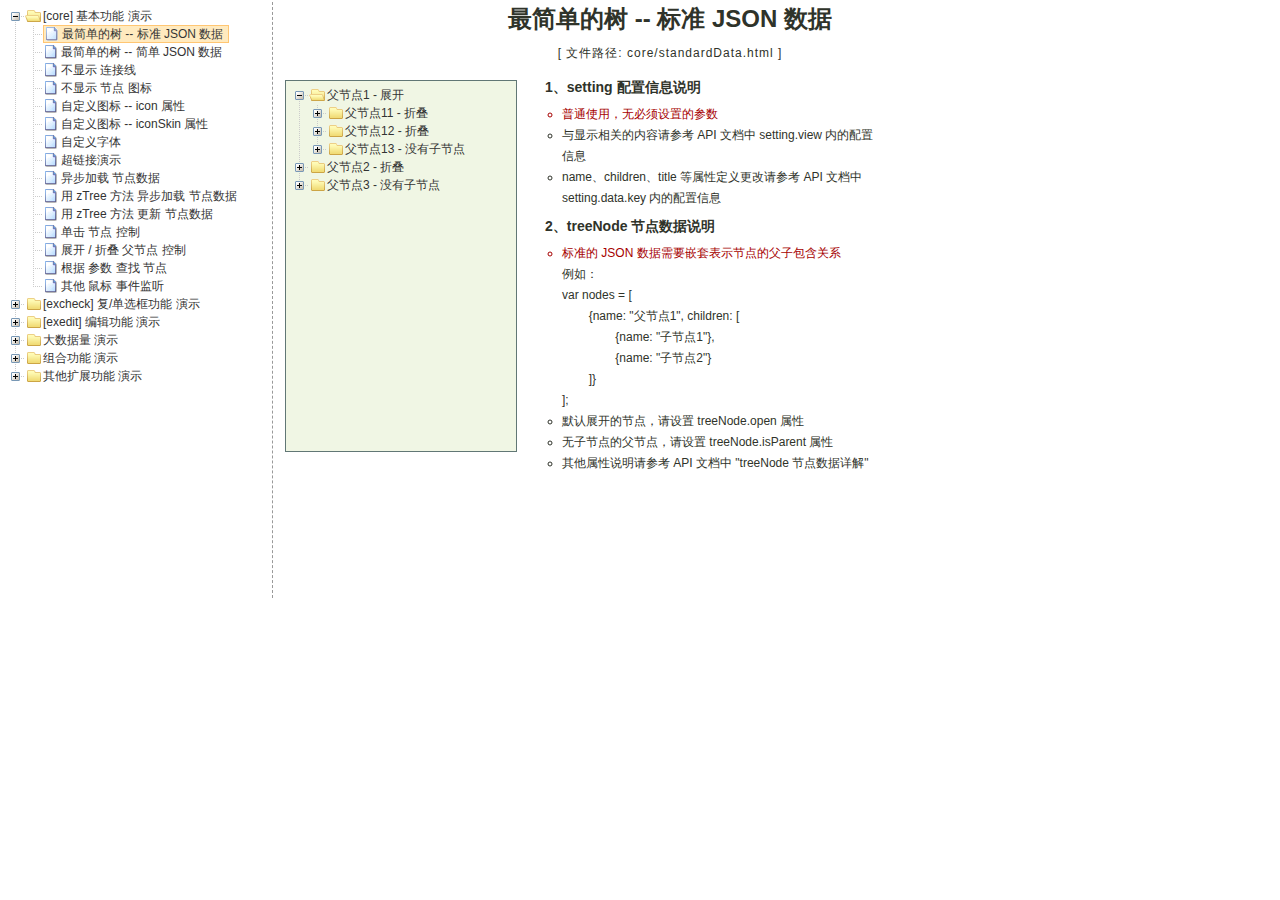
<file: src/main/resources/static/zTree_v3/demo/cn/index.html>
<!DOCTYPE HTML PUBLIC "-//W3C//DTD HTML 4.01//EN" "http://www.w3.org/TR/html4/strict.dtd">
<HTML>
<HEAD>
  <TITLE> ZTREE DEMO </TITLE>
  <meta http-equiv="content-type" content="text/html; charset=UTF-8">
  <link rel="stylesheet" href="../../css/zTreeStyle/zTreeStyle.css" type="text/css">
  <style>
    body {
      background-color: white;
      margin: 0;
      padding: 0;
      text-align: center;
    }

    div, p, table, th, td {
      list-style: none;
      margin: 0;
      padding: 0;
      color: #333;
      font-size: 12px;
      font-family: dotum, Verdana, Arial, Helvetica, AppleGothic, sans-serif;
    }

    #testIframe {
      margin-left: 10px;
    }
  </style>
  <script type="text/javascript" src="../../js/jquery-1.4.4.min.js"></script>
  <script type="text/javascript" src="../../js/jquery.ztree.core.js"></script>
  <SCRIPT type="text/javascript">
    <!--
    var zTree;
    var demoIframe;

    var setting = {
      view: {
        dblClickExpand: false,
        showLine: true,
        selectedMulti: false
      },
      data: {
        simpleData: {
          enable: true,
          idKey: "id",
          pIdKey: "pId",
          rootPId: ""
        }
      },
      callback: {
        beforeClick: function (treeId, treeNode) {
          var zTree = $.fn.zTree.getZTreeObj("tree");
          if (treeNode.isParent) {
            zTree.expandNode(treeNode);
            return false;
          } else {
            demoIframe.attr("src", treeNode.file + ".html");
            return true;
          }
        }
      }
    };

    var zNodes = [
      {id: 1, pId: 0, name: "[core] 基本功能 演示", open: true},
      {id: 101, pId: 1, name: "最简单的树 --  标准 JSON 数据", file: "core/standardData"},
      {id: 102, pId: 1, name: "最简单的树 --  简单 JSON 数据", file: "core/simpleData"},
      {id: 103, pId: 1, name: "不显示 连接线", file: "core/noline"},
      {id: 104, pId: 1, name: "不显示 节点 图标", file: "core/noicon"},
      {id: 105, pId: 1, name: "自定义图标 --  icon 属性", file: "core/custom_icon"},
      {id: 106, pId: 1, name: "自定义图标 --  iconSkin 属性", file: "core/custom_iconSkin"},
      {id: 107, pId: 1, name: "自定义字体", file: "core/custom_font"},
      {id: 115, pId: 1, name: "超链接演示", file: "core/url"},
      {id: 108, pId: 1, name: "异步加载 节点数据", file: "core/async"},
      {id: 109, pId: 1, name: "用 zTree 方法 异步加载 节点数据", file: "core/async_fun"},
      {id: 110, pId: 1, name: "用 zTree 方法 更新 节点数据", file: "core/update_fun"},
      {id: 111, pId: 1, name: "单击 节点 控制", file: "core/click"},
      {id: 112, pId: 1, name: "展开 / 折叠 父节点 控制", file: "core/expand"},
      {id: 113, pId: 1, name: "根据 参数 查找 节点", file: "core/searchNodes"},
      {id: 114, pId: 1, name: "其他 鼠标 事件监听", file: "core/otherMouse"},

      {id: 2, pId: 0, name: "[excheck] 复/单选框功能 演示", open: false},
      {id: 201, pId: 2, name: "Checkbox 勾选操作", file: "excheck/checkbox"},
      {id: 206, pId: 2, name: "Checkbox nocheck 演示", file: "excheck/checkbox_nocheck"},
      {id: 207, pId: 2, name: "Checkbox chkDisabled 演示", file: "excheck/checkbox_chkDisabled"},
      {id: 208, pId: 2, name: "Checkbox halfCheck 演示", file: "excheck/checkbox_halfCheck"},
      {id: 202, pId: 2, name: "Checkbox 勾选统计", file: "excheck/checkbox_count"},
      {id: 203, pId: 2, name: "用 zTree 方法 勾选 Checkbox", file: "excheck/checkbox_fun"},
      {id: 204, pId: 2, name: "Radio 勾选操作", file: "excheck/radio"},
      {id: 209, pId: 2, name: "Radio nocheck 演示", file: "excheck/radio_nocheck"},
      {id: 210, pId: 2, name: "Radio chkDisabled 演示", file: "excheck/radio_chkDisabled"},
      {id: 211, pId: 2, name: "Radio halfCheck 演示", file: "excheck/radio_halfCheck"},
      {id: 205, pId: 2, name: "用 zTree 方法 勾选 Radio", file: "excheck/radio_fun"},

      {id: 3, pId: 0, name: "[exedit] 编辑功能 演示", open: false},
      {id: 301, pId: 3, name: "拖拽 节点 基本控制", file: "exedit/drag"},
      {id: 302, pId: 3, name: "拖拽 节点 高级控制", file: "exedit/drag_super"},
      {id: 303, pId: 3, name: "用 zTree 方法 移动 / 复制 节点", file: "exedit/drag_fun"},
      {id: 304, pId: 3, name: "基本 增 / 删 / 改 节点", file: "exedit/edit"},
      {id: 305, pId: 3, name: "高级 增 / 删 / 改 节点", file: "exedit/edit_super"},
      {id: 306, pId: 3, name: "用 zTree 方法 增 / 删 / 改 节点", file: "exedit/edit_fun"},
      {id: 307, pId: 3, name: "异步加载 & 编辑功能 共存", file: "exedit/async_edit"},
      {id: 308, pId: 3, name: "多棵树之间 的 数据交互", file: "exedit/multiTree"},

      {id: 4, pId: 0, name: "大数据量 演示", open: false},
      {id: 401, pId: 4, name: "一次性加载大数据量", file: "bigdata/common"},
      {id: 402, pId: 4, name: "分批异步加载大数据量", file: "bigdata/diy_async"},
      {id: 403, pId: 4, name: "分批异步加载大数据量", file: "bigdata/page"},

      {id: 5, pId: 0, name: "组合功能 演示", open: false},
      {id: 501, pId: 5, name: "冻结根节点", file: "super/oneroot"},
      {id: 502, pId: 5, name: "单击展开/折叠节点", file: "super/oneclick"},
      {id: 503, pId: 5, name: "保持展开单一路径", file: "super/singlepath"},
      {id: 516, pId: 5, name: "模糊查找节点", file: "super/fuzzySearch"},
      {id: 504, pId: 5, name: "添加 自定义控件", file: "super/diydom"},
      {id: 505, pId: 5, name: "checkbox / radio 共存", file: "super/checkbox_radio"},
      {id: 506, pId: 5, name: "左侧菜单", file: "super/left_menu"},
      {id: 513, pId: 5, name: "OutLook 风格", file: "super/left_menuForOutLook"},
      {id: 515, pId: 5, name: "Awesome 风格", file: "super/awesome"},
      {id: 514, pId: 5, name: "Metro 风格", file: "super/metro"},
      {id: 507, pId: 5, name: "下拉菜单", file: "super/select_menu"},
      {id: 509, pId: 5, name: "带 checkbox 的多选下拉菜单", file: "super/select_menu_checkbox"},
      {id: 510, pId: 5, name: "带 radio 的单选下拉菜单", file: "super/select_menu_radio"},
      {id: 508, pId: 5, name: "右键菜单 的 实现", file: "super/rightClickMenu"},
      {id: 511, pId: 5, name: "与其他 DOM 拖拽互动", file: "super/dragWithOther"},
      {id: 512, pId: 5, name: "异步加载模式下全部展开", file: "super/asyncForAll"},
      {id: 517, pId: 5, name: "设置快捷键", file: "super/keyboard_navigation"},

      {id: 6, pId: 0, name: "其他扩展功能 演示", open: false},
      {id: 601, pId: 6, name: "隐藏普通节点", file: "exhide/common"},
      {id: 602, pId: 6, name: "配合 checkbox 的隐藏", file: "exhide/checkbox"},
      {id: 603, pId: 6, name: "配合 radio 的隐藏", file: "exhide/radio"}
    ];

    $(document).ready(function () {
      var t = $("#tree");
      t = $.fn.zTree.init(t, setting, zNodes);
      demoIframe = $("#testIframe");
      demoIframe.bind("load", loadReady);
      var zTree = $.fn.zTree.getZTreeObj("tree");
      zTree.selectNode(zTree.getNodeByParam("id", 101));

    });

    function loadReady() {
      var bodyH = demoIframe.contents().find("body").get(0).scrollHeight,
        htmlH = demoIframe.contents().find("html").get(0).scrollHeight,
        maxH = Math.max(bodyH, htmlH), minH = Math.min(bodyH, htmlH),
        h = demoIframe.height() >= maxH ? minH : maxH;
      if (h < 530) h = 530;
      demoIframe.height(h);
    }

    //-->
  </SCRIPT>
</HEAD>

<BODY>
<TABLE border=0 height=600px align=left>
  <TR>
    <TD width=260px align=left valign=top style="BORDER-RIGHT: #999999 1px dashed">
      <ul id="tree" class="ztree" style="width:260px; overflow:auto;"></ul>
    </TD>
    <TD width=770px align=left valign=top>
      <IFRAME ID="testIframe" Name="testIframe" FRAMEBORDER=0 SCROLLING=AUTO width=100% height=600px
              SRC="core/standardData.html"></IFRAME>
    </TD>
  </TR>
</TABLE>

</BODY>
</HTML>
</file>
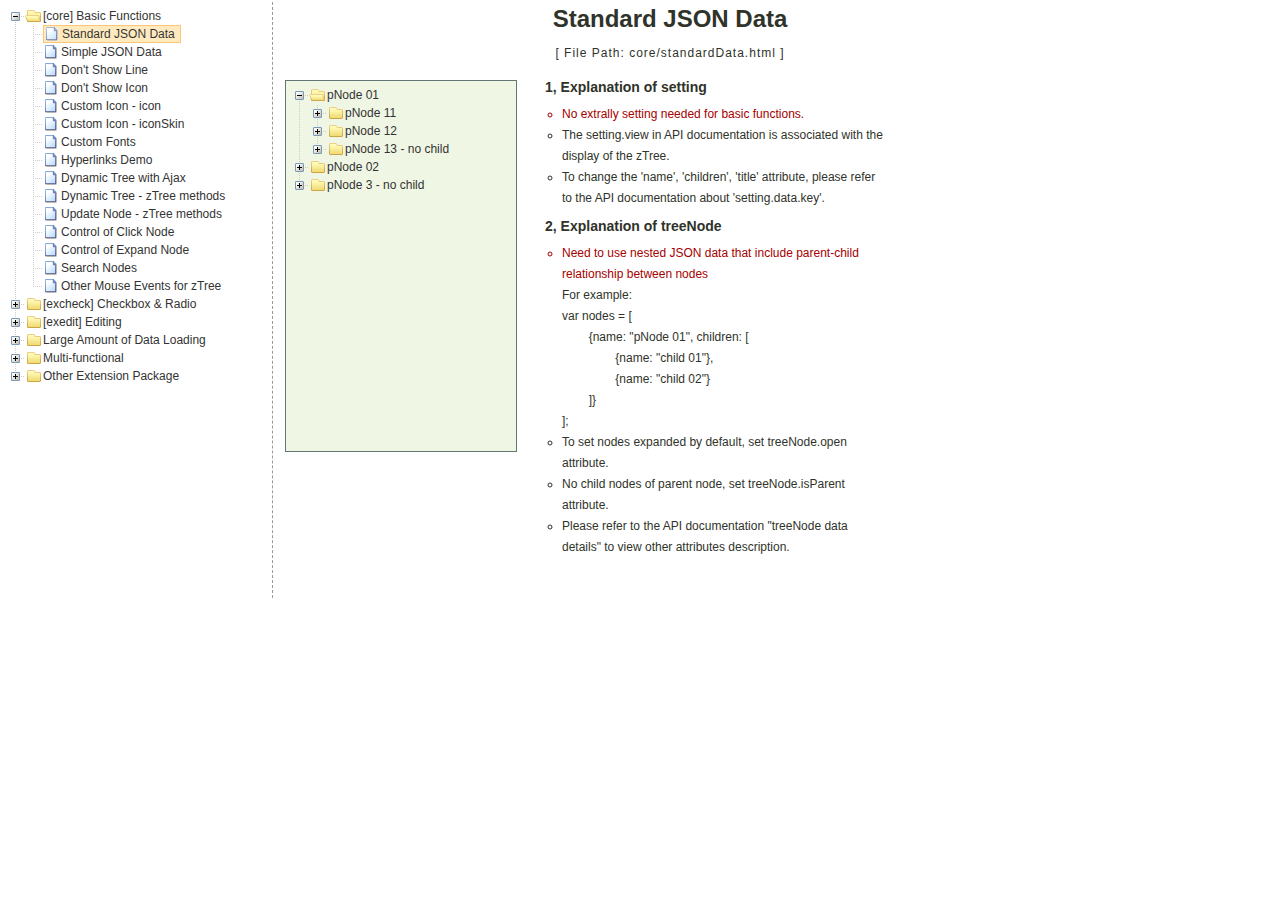
<file: src/main/resources/static/zTree_v3/demo/en/index.html>
<!DOCTYPE HTML PUBLIC "-//W3C//DTD HTML 4.01//EN" "http://www.w3.org/TR/html4/strict.dtd">
<HTML>
<HEAD>
  <TITLE> ZTREE DEMO </TITLE>
  <meta http-equiv="content-type" content="text/html; charset=UTF-8">
  <link rel="stylesheet" href="../../css/zTreeStyle/zTreeStyle.css" type="text/css">
  <style>
    body {
      background-color: white;
      margin: 0;
      padding: 0;
      text-align: center;
    }

    div, p, table, th, td {
      list-style: none;
      margin: 0;
      padding: 0;
      color: #333;
      font-size: 12px;
      font-family: dotum, Verdana, Arial, Helvetica, AppleGothic, sans-serif;
    }

    #testIframe {
      margin-left: 10px;
    }
  </style>
  <script type="text/javascript" src="../../js/jquery-1.4.4.min.js"></script>
  <script type="text/javascript" src="../../js/jquery.ztree.core.js"></script>
  <SCRIPT type="text/javascript">
    <!--
    var zTree;
    var demoIframe;

    var setting = {
      view: {
        dblClickExpand: false,
        showLine: true,
        selectedMulti: false
      },
      data: {
        simpleData: {
          enable: true,
          idKey: "id",
          pIdKey: "pId",
          rootPId: ""
        }
      },
      callback: {
        beforeClick: function (treeId, treeNode) {
          var zTree = $.fn.zTree.getZTreeObj("tree");
          if (treeNode.isParent) {
            zTree.expandNode(treeNode);
            return false;
          } else {
            demoIframe.attr("src", treeNode.file + ".html");
            return true;
          }
        }
      }
    };

    var zNodes = [
      {id: 1, pId: 0, name: "[core] Basic Functions", open: false},
      {id: 101, pId: 1, name: "Standard JSON Data", file: "core/standardData"},
      {id: 102, pId: 1, name: "Simple JSON Data", file: "core/simpleData"},
      {id: 103, pId: 1, name: "Don't Show Line", file: "core/noline"},
      {id: 104, pId: 1, name: "Don't Show Icon", file: "core/noicon"},
      {id: 105, pId: 1, name: "Custom Icon - icon", file: "core/custom_icon"},
      {id: 106, pId: 1, name: "Custom Icon - iconSkin", file: "core/custom_iconSkin"},
      {id: 107, pId: 1, name: "Custom Fonts", file: "core/custom_font"},
      {id: 115, pId: 1, name: "Hyperlinks Demo", file: "core/url"},
      {id: 108, pId: 1, name: "Dynamic Tree with Ajax", file: "core/async"},
      {id: 109, pId: 1, name: "Dynamic Tree - zTree methods", file: "core/async_fun"},
      {id: 110, pId: 1, name: "Update Node - zTree methods", file: "core/update_fun"},
      {id: 111, pId: 1, name: "Control of Click Node", file: "core/click"},
      {id: 112, pId: 1, name: "Control of Expand Node", file: "core/expand"},
      {id: 113, pId: 1, name: "Search Nodes", file: "core/searchNodes"},
      {id: 114, pId: 1, name: "Other Mouse Events for zTree", file: "core/otherMouse"},

      {id: 2, pId: 0, name: "[excheck] Checkbox & Radio", open: false},
      {id: 201, pId: 2, name: "Checkbox Operation", file: "excheck/checkbox"},
      {id: 206, pId: 2, name: "Checkbox nocheck Demo", file: "excheck/checkbox_nocheck"},
      {id: 207, pId: 2, name: "Checkbox chkDisabled Demo", file: "excheck/checkbox_chkDisabled"},
      {id: 208, pId: 2, name: "Checkbox halfCheck Demo", file: "excheck/checkbox_halfCheck"},
      {id: 202, pId: 2, name: "Statistics Checkbox is Checked", file: "excheck/checkbox_count"},
      {id: 203, pId: 2, name: "Checkbox - zTree methods", file: "excheck/checkbox_fun"},
      {id: 204, pId: 2, name: "Radio Operation", file: "excheck/radio"},
      {id: 209, pId: 2, name: "Radio nocheck Demo", file: "excheck/radio_nocheck"},
      {id: 210, pId: 2, name: "Radio chkDisabled Demo", file: "excheck/radio_chkDisabled"},
      {id: 211, pId: 2, name: "Radio halfCheck Demo", file: "excheck/radio_halfCheck"},
      {id: 205, pId: 2, name: "Radio - zTree methods", file: "excheck/radio_fun"},

      {id: 3, pId: 0, name: "[exedit] Editing", open: false},
      {id: 301, pId: 3, name: "Normal Drag Node Operation", file: "exedit/drag"},
      {id: 302, pId: 3, name: "Advanced Drag Node Operation", file: "exedit/drag_super"},
      {id: 303, pId: 3, name: "Move / Copy - zTree methods", file: "exedit/drag_fun"},
      {id: 304, pId: 3, name: "Basic Edit Nodes", file: "exedit/edit"},
      {id: 305, pId: 3, name: "Advanced Edit Nodes", file: "exedit/edit_super"},
      {id: 306, pId: 3, name: "Edit Nodes - zTree methods", file: "exedit/edit_fun"},
      {id: 307, pId: 3, name: "Editing Dynamic Tree", file: "exedit/async_edit"},
      {id: 308, pId: 3, name: "Multiple Trees", file: "exedit/multiTree"},

      {id: 4, pId: 0, name: "Large Amount of Data Loading", open: false},
      {id: 401, pId: 4, name: "One-time Large Data Loading", file: "bigdata/common"},
      {id: 402, pId: 4, name: "Loading Data in Batches", file: "bigdata/diy_async"},
      {id: 403, pId: 4, name: "Loading Data By Pagination", file: "bigdata/page"},

      {id: 5, pId: 0, name: "Multi-functional", open: false},
      {id: 501, pId: 5, name: "Freeze the Root Node", file: "super/oneroot"},
      {id: 502, pId: 5, name: "Click to Expand Node", file: "super/oneclick"},
      {id: 503, pId: 5, name: "Keep Single Path", file: "super/singlepath"},
      {id: 516, pId: 5, name: "Fuzzy Search", file: "super/fuzzySearch"},
      {id: 504, pId: 5, name: "Adding Custom DOM", file: "super/diydom"},
      {id: 505, pId: 5, name: "Checkbox / Radio Coexistence", file: "super/checkbox_radio"},
      {id: 506, pId: 5, name: "Left Menu", file: "super/left_menu"},
      {id: 513, pId: 5, name: "OutLook Style", file: "super/left_menuForOutLook"},
      {id: 515, pId: 5, name: "Awesome Style", file: "super/awesome"},
      {id: 514, pId: 5, name: "Metro Style", file: "super/metro"},
      {id: 507, pId: 5, name: "Drop-down Menu", file: "super/select_menu"},
      {id: 509, pId: 5, name: "Drop-down Menu with checkbox", file: "super/select_menu_checkbox"},
      {id: 510, pId: 5, name: "Drop-down Menu with radio", file: "super/select_menu_radio"},
      {id: 508, pId: 5, name: "Right-click Menu", file: "super/rightClickMenu"},
      {id: 511, pId: 5, name: "Drag With Other DOMs", file: "super/dragWithOther"},
      {id: 512, pId: 5, name: "Expand All Nodes with Async", file: "super/asyncForAll"},
      {id: 517, pId: 5, name: "Keyboard Navigation", file: "super/keyboard_navigation"},

      {id: 6, pId: 0, name: "Other Extension Package", open: false},
      {id: 601, pId: 6, name: "hide ordinary node", file: "exhide/common"},
      {id: 602, pId: 6, name: "hide with checkbox mode", file: "exhide/checkbox"},
      {id: 603, pId: 6, name: "hide with radio mode", file: "exhide/radio"}
    ];

    $(document).ready(function () {
      var t = $("#tree");
      t = $.fn.zTree.init(t, setting, zNodes);
      demoIframe = $("#testIframe");
      demoIframe.bind("load", loadReady);
      var zTree = $.fn.zTree.getZTreeObj("tree");
      zTree.selectNode(zTree.getNodeByParam("id", 101));

    });

    function loadReady() {
      var bodyH = demoIframe.contents().find("body").get(0).scrollHeight,
        htmlH = demoIframe.contents().find("html").get(0).scrollHeight,
        maxH = Math.max(bodyH, htmlH), minH = Math.min(bodyH, htmlH),
        h = demoIframe.height() >= maxH ? minH : maxH;
      if (h < 530) h = 530;
      demoIframe.height(h);
    }

    //-->
  </SCRIPT>
</HEAD>

<BODY>
<TABLE border=0 height=600px align=left>
  <TR>
    <TD width=260px align=left valign=top style="BORDER-RIGHT: #999999 1px dashed">
      <ul id="tree" class="ztree" style="width:260px; overflow:auto;"></ul>
    </TD>
    <TD width=770px align=left valign=top>
      <IFRAME ID="testIframe" Name="testIframe" FRAMEBORDER=0 SCROLLING=AUTO width=100% height=600px
              SRC="core/standardData.html"></IFRAME>
    </TD>
  </TR>
</TABLE>

</BODY>
</HTML>
</file>
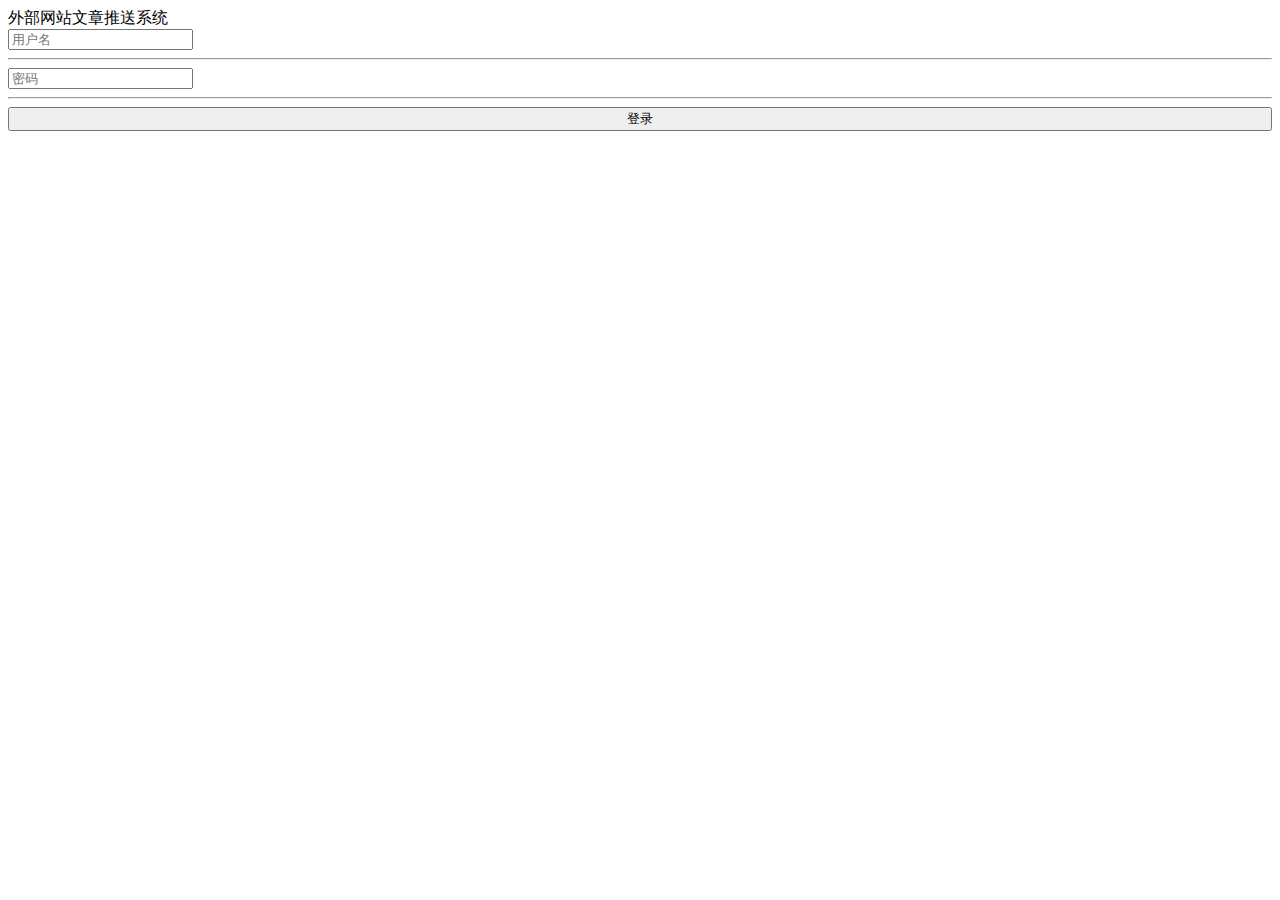
<file: src/main/resources/templates/login.html>
﻿<!Doctype html>
<html lang="en" xmlns:th="http://www.thymeleaf.org">
<head th:include="layout::htmlhead" th:with="title='内网文章推送系统'"></head>
<!--<head>
	<meta charset="UTF-8">
	<title>内网文章推送系统</title>
	<meta name="renderer" content="webkit|ie-comp|ie-stand">
    <meta http-equiv="X-UA-Compatible" content="IE=edge,chrome=1">
    <meta name="viewport" content="width=device-width, initial-scale=1.0, minimum-scale=1.0, maximum-scale=1.0, user-scalable=0">
    <meta http-equiv="Cache-Control" content="no-siteapp" />
    <script type="text/javascript" th:inline="javascript">
        /*<![CDATA[*/
        ctxPath = /*[[@{/}]]*/ '';
        /*]]>*/
        console.info(ctxPath);
    </script>
    <script th:src="@{/js/jquery-3.2.1.min.js}" charset="utf-8"></script>
    <link rel="stylesheet" th:href="@{/css/font.css}">
    <link rel="stylesheet" th:href="@{/css/layui.css}">
    <link rel="stylesheet" th:href="@{/css/weadmin.css}">
    <script type="text/javascript" th:src="@{/layui.js}"></script>
</head>-->
<body class="login-bg">

    <div class="label"> 外部网站文章推送系统</div>

    <div class="login">
        <form id="useLogin" class="layui-form">
            <input id="username" name="username" placeholder="用户名"  type="text" lay-verify="required" class="layui-input" >
            <hr class="hr15">
            <input id="password" name="password" placeholder="密码"  type="password" lay-verify="required" class="layui-input">
            <hr class="hr15">
            <input lay-submit lay-filter="login" value="登录" style="width:100%;" type="submit" class="loginin">
        </form>
    </div>
    <!-- 底部结束 -->
    <script type="text/javascript" th:src="@{/js/login.js}"></script>

</body>
</html>
</file>
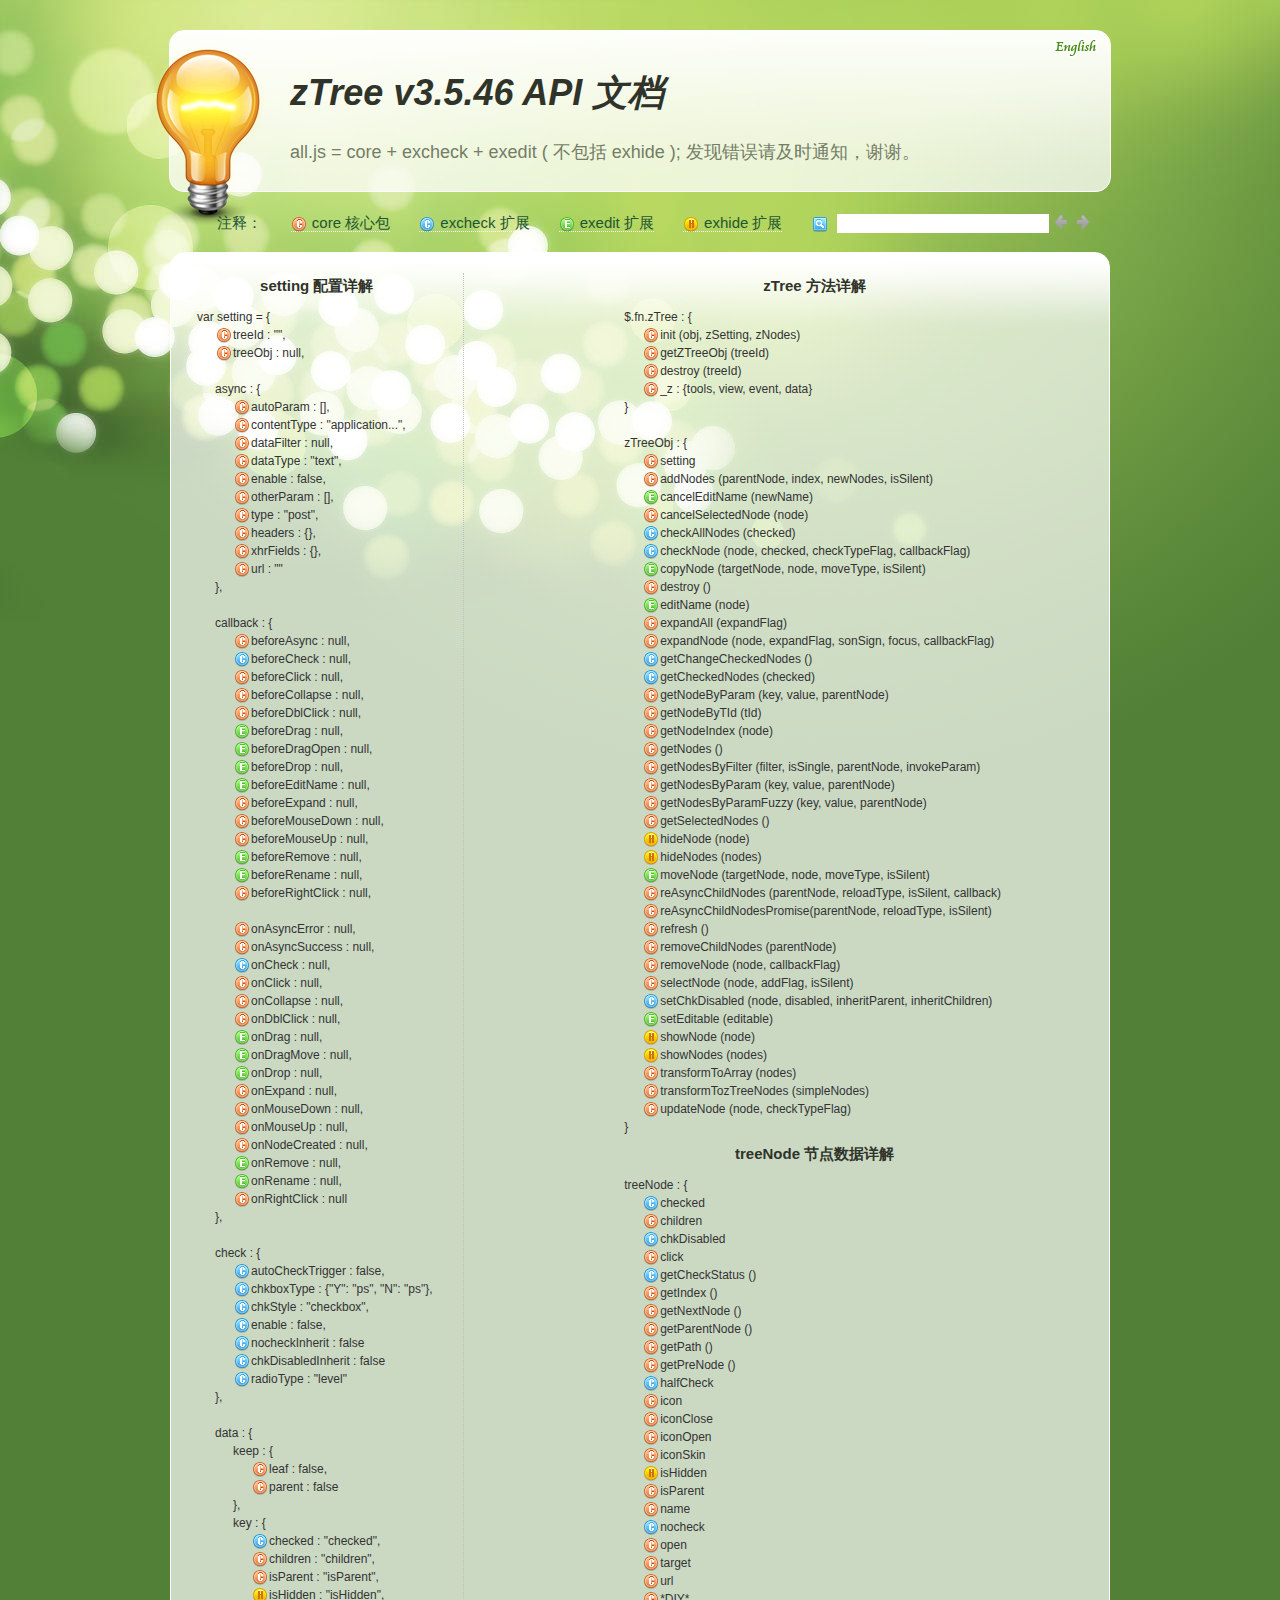
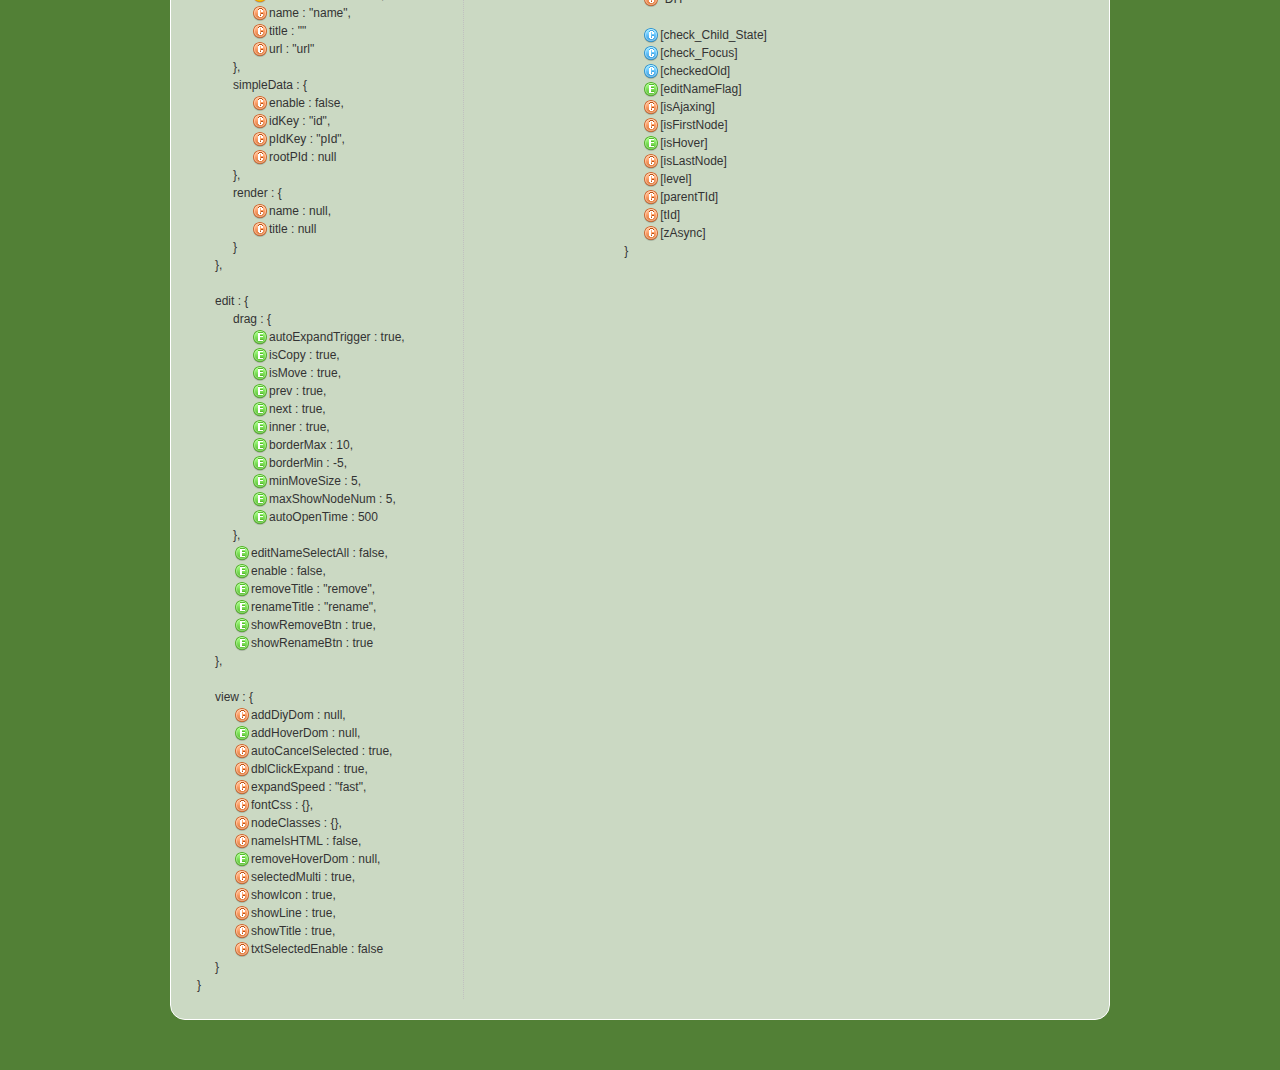
<file: src/main/resources/static/zTree_v3/api/API_cn.html>
<!DOCTYPE html>
<html>
	<head>
		<meta http-equiv="Content-Type" content="text/html; charset=UTF-8">
		<title>API 文档 [zTree --  jQuery 树插件]</title>
		<link rel="stylesheet" href="apiCss/common.css" type="text/css">
		<link rel='stylesheet' href='apiCss/zTreeStyleForApi.css' type='text/css'>
		<script type="text/javascript">
			var ie = (function(){
				var undef,
				v = 3,
				div = document.createElement('div'),
				all = div.getElementsByTagName('i');
				while (
				div.innerHTML = '<!--[if gt IE ' + (++v) + ']><i></i><![endif]-->',
				all[0]
			);
				return v > 4 ? v : undef;
			}()), ie6 = (ie === 6),
			path = window.location.pathname.replace(/.*\/([^\/\.]*)\..*/g,"$1"),
			langLib = [];
			ie = ie<9;
			if(ie) {
				document.write('<link rel="stylesheet" href="apiCss/common_ie6.css" type="text/css">');
			}
			var lang = "cn",
			ajaxMsg = "如果你使用的是 Chrome 浏览器，那么请把 API 文档发布到 web 服务目录下访问。\n\n（Chrome 浏览器不支持本地 ajax 访问, 即：file://）";

		</script>
	</head>
	<body>
		<div id="header_wrap" class="header_wrap" style="padding-top: 30px;">
			<div id="header" class="header round">
				<div class="light-bulb" alt=""></div>
				<div class="ieSuggest">浏览本网站建议您使用 Chrome、FireFox、Opera、IE9 等浏览器（只要不是 IE6 7 8 就行）, 速度会更快，画面会更炫！</div>
				<div class="google_plus"><g:plusone></g:plusone></div>
				<div class="header-text">
					<h1><em>zTree v3.5.46 API 文档</em></h1><p></p>
					<p>all.js = core + excheck + exedit ( 不包括 exhide ); 发现错误请及时通知，谢谢。</p>
				</div>
				<ul class="shortcuts language" style="top:0;">
					<li><a href="API_en.html" onclick="window.location.href='API_en.html'"><button class="ico en" title="英文版" type="button"></button><span class=""></span></a></li>
				</ul>
			</div>
		</div>
		<div id="content_wrap" class="content_wrap">
			<div id="content" class="content">
				<div class="nav_section">
					<ul>
						<li class="first">注释：</li>
						<li><button class="ico16 z_core" onfocus="this.blur();"></button><span>core 核心包</span></li>
						<li><button class="ico16 z_check" onfocus="this.blur();"></button><span>excheck 扩展</span></li>
						<li><button class="ico16 z_edit" onfocus="this.blur();"></button><span>exedit 扩展</span></li>
						<li><button class="ico16 z_hide" onfocus="this.blur();"></button><span>exhide 扩展</span></li>
						<li class="noline">
							<button class="ico16 z_search" onfocus="this.blur();" title="Enter 以及 左、右键可以快速定位查找结果"></button>
							<input type="text" class="searchKey search empty" value=""><input type="text" class="searchResult search" value="">
							<button class="ico16 searchPrev disabled" onfocus="this.blur();" title="Enter 以及 左、右键可以快速定位查找结果"></button><button class="ico16 searchNext disabled" onfocus="this.blur();" title="Enter 以及 左、右键可以快速定位查找结果"></button>
						</li>
					</ul>
				</div>

				<div id="contentBox" class="contentBox round clearfix">
					<div id="apiContent" class="apiContent">
						<div id="api_setting" class="api_setting left">
							<ul class="api_content_title"><li>setting 配置详解</li></ul>
							<ul id="settingTree" class="ztree"></ul>
						</div>
						<div id="api_function" class="api_function right">
							<ul class="api_content_title"><li>zTree 方法详解</li></ul>
							<ul id="functionTree" class="ztree"></ul>
							<ul class="api_content_title"><li>treeNode 节点数据详解</li></ul>
							<ul id="treenodeTree" class="ztree"></ul>
						</div>
					</div>
				</div>
				<div class="clear"></div>
			</div>
		</div>

		<!-- overlayed -->
		<div id="overlayDiv" class="baby_overlay">
			<div id="overlayContent" class="content round clearfix">
				<div class="overlaySearch">
					<button class="ico16 z_search" onfocus="this.blur();" title="Enter 以及 左、右键可以快速定位查找结果"></button>
					<input type="text" class="searchKey search empty" value=""><input type="text" class="searchResult search" value="">
					<button class="ico16 searchPrev disabled" onfocus="this.blur();" title="Enter 以及 左、右键可以快速定位查找结果"></button><button class="ico16 searchNext disabled" onfocus="this.blur();" title="Enter 以及 左、右键可以快速定位查找结果"></button>
				</div>
				<a id="overlayDivCloseBtn" class="close"></a>
				<div id="overlayDetailDiv" class="details"></div>
			</div>
			<div id="overlayDivArrow" class="baby_overlay_arrow"></div>
		</div>
		<script type="text/javascript" src="apiCss/jquery-1.6.2.min.js"></script>
		<script type='text/javascript' src='apiCss/jquery.ztree.core.js'></script>
		<script type='text/javascript' src='apiCss/api.js'></script>
		<script type="text/javascript">
			$(document).ready(function(){
				apiContent._init();
			});
		</script>
	</body>
</html>
</file>
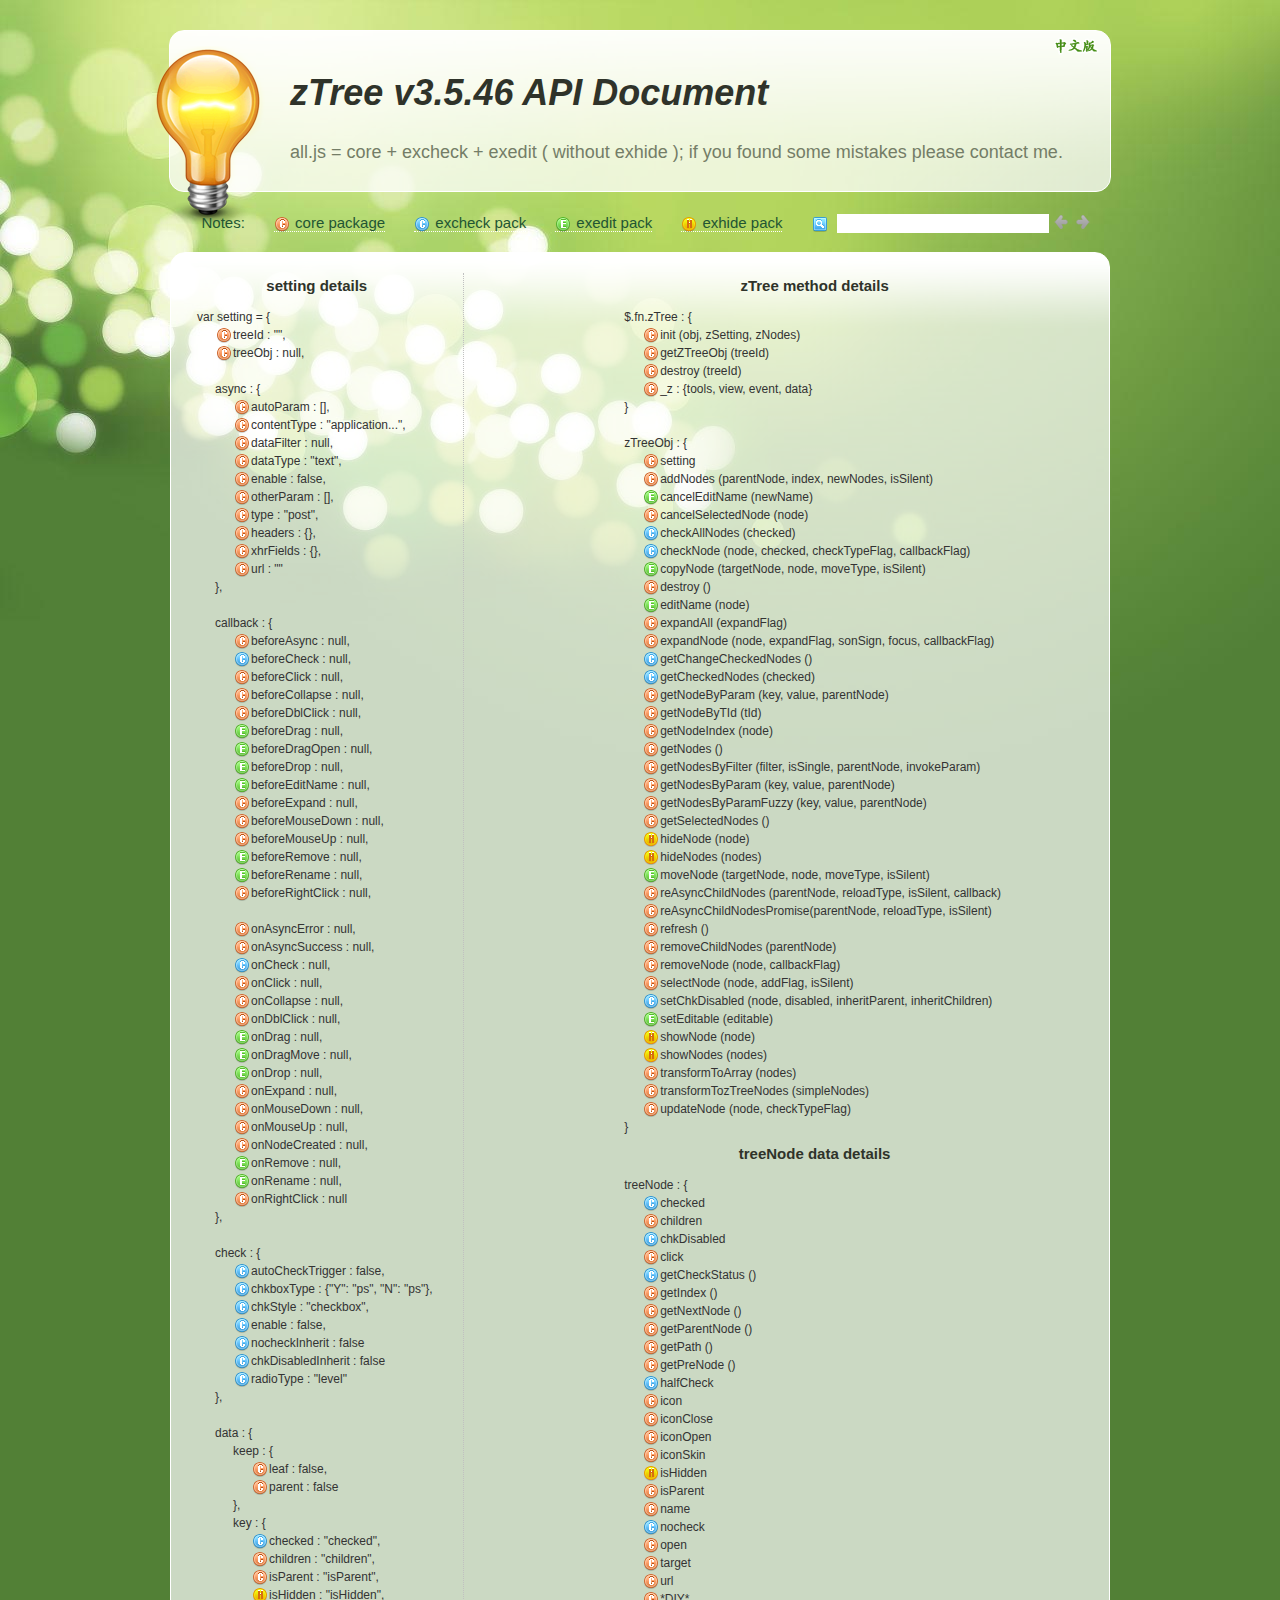
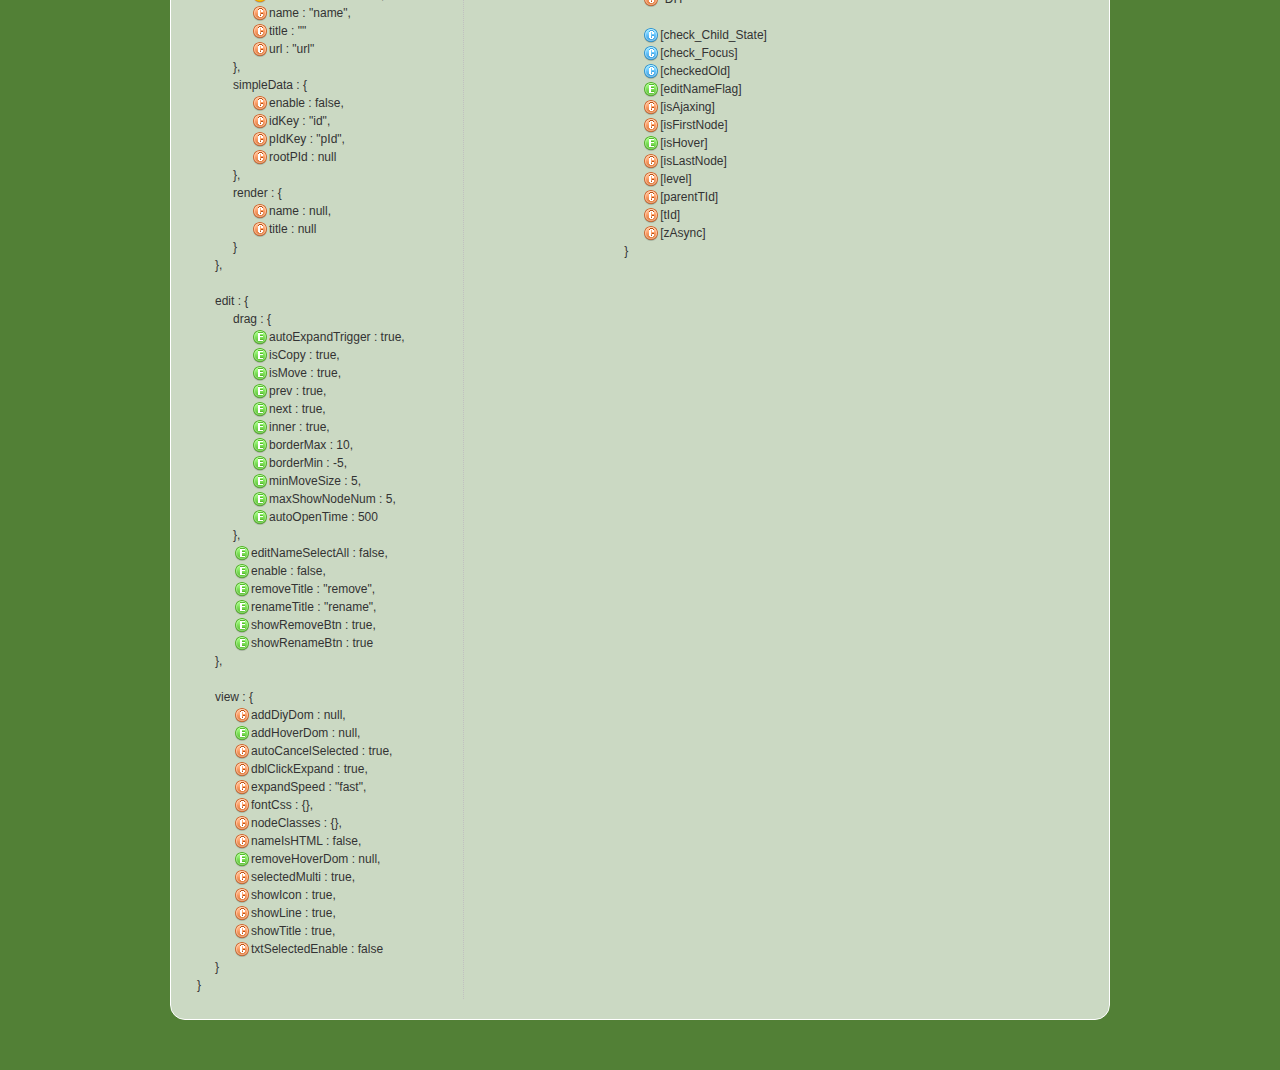
<file: src/main/resources/static/zTree_v3/api/API_en.html>
<!DOCTYPE html>
<html>
	<head>
		<meta http-equiv="Content-Type" content="text/html; charset=UTF-8">
		<title>API Document [zTree -- jQuery tree plug-ins.]</title>
		<link rel="stylesheet" href="apiCss/common.css" type="text/css">
		<link rel='stylesheet' href='apiCss/zTreeStyleForApi.css' type='text/css'>
		<script type="text/javascript">
			var ie = (function(){
				var undef,
				v = 3,
				div = document.createElement('div'),
				all = div.getElementsByTagName('i');
				while (
				div.innerHTML = '<!--[if gt IE ' + (++v) + ']><i></i><![endif]-->',
				all[0]
			);
				return v > 4 ? v : undef;
			}()), ie6 = (ie === 6),
			path = window.location.pathname.replace(/.*\/([^\/\.]*)\..*/g,"$1"),
			langLib = [];
			ie = ie<9;
			if(ie) {
				document.write('<link rel="stylesheet" href="apiCss/common_ie6.css" type="text/css">');
			}
			var lang = "en",
			ajaxMsg = "If you use chrome browser, please copy the API files to local webserver. \n\n( because chrome browser can't allow AJAX access to 'file://' )";
		</script>
	</head>
	<body>
		<div id="header_wrap" class="header_wrap" style="padding-top: 30px;">
			<div id="header" class="header round">
				<div class="light-bulb" alt=""></div>
				<div class="ieSuggest">If you use the Chrome / FireFox / Opera / IE9 browser will be even more dazzling effect!</div>
				<div class="google_plus"><g:plusone></g:plusone></div>
				<div class="header-text">
					<h1><em>zTree v3.5.46 API Document</em></h1><p></p>
					<p>all.js = core + excheck + exedit ( without exhide ); if you found some mistakes please contact me.</p>
				</div>
				<ul class="shortcuts language" style="top:0;">
					<li><a href="API_cn.html" onclick="window.location.href='API_cn.html'"><button class="ico cn" title="Chinese" type="button"></button><span class=""></span></a></li>
				</ul>
			</div>
		</div>
		<div id="content_wrap" class="content_wrap">
			<div id="content" class="content">
				<div class="nav_section">
					<ul>
						<li class="first">Notes: </li>
						<li><button class="ico16 z_core" onfocus="this.blur();"></button><span>core package</span></li>
						<li><button class="ico16 z_check" onfocus="this.blur();"></button><span>excheck pack</span></li>
						<li><button class="ico16 z_edit" onfocus="this.blur();"></button><span>exedit pack</span></li>
						<li><button class="ico16 z_hide" onfocus="this.blur();"></button><span>exhide pack</span></li>
						<li class="noline">
							<button class="ico16 z_search" onfocus="this.blur();" title="'Enter', 'left' and 'right' key can locate the search results quickly."></button>
							<input type="text" class="searchKey search empty" value=""><input type="text" class="searchResult search" value="">
							<button class="ico16 searchPrev disabled" onfocus="this.blur();" title="'Enter', 'left' and 'right' key can locate the search results quickly."></button><button class="ico16 searchNext disabled" onfocus="this.blur();" title="'Enter', 'left' and 'right' key can locate the search results quickly."></button>
						</li>
					</ul>
				</div>

				<div id="contentBox" class="contentBox round clearfix">
					<div id="apiContent" class="apiContent">
						<div id="api_setting" class="api_setting left">
							<ul class="api_content_title"><li>setting details</li></ul>
							<ul id="settingTree" class="ztree"></ul>
						</div>
						<div id="api_function" class="api_function right">
							<ul class="api_content_title"><li>zTree method details</li></ul>
							<ul id="functionTree" class="ztree"></ul>
							<ul class="api_content_title"><li>treeNode data details</li></ul>
							<ul id="treenodeTree" class="ztree"></ul>
						</div>
					</div>
				</div>
				<div class="clear"></div>
			</div>
		</div>

		<!-- overlayed -->
		<div id="overlayDiv" class="baby_overlay">
			<div id="overlayContent" class="content round clearfix">
				<div class="overlaySearch">
					<button class="ico16 z_search" onfocus="this.blur();" title="'Enter', 'left' and 'right' key can locate the search results quickly."></button>
					<input type="text" class="searchKey search empty" value=""><input type="text" class="searchResult search" value="">
					<button class="ico16 searchPrev disabled" onfocus="this.blur();" title="'Enter', 'left' and 'right' key can locate the search results quickly."></button><button class="ico16 searchNext disabled" onfocus="this.blur();" title="'Enter', 'left' and 'right' key can locate the search results quickly."></button>
				</div>
				<a id="overlayDivCloseBtn" class="close"></a>
				<div id="overlayDetailDiv" class="details"></div>
			</div>
			<div id="overlayDivArrow" class="baby_overlay_arrow"></div>
		</div>
		<script type="text/javascript" src="apiCss/jquery-1.6.2.min.js"></script>
		<script type='text/javascript' src='apiCss/jquery.ztree.core.js'></script>
		<script type='text/javascript' src='apiCss/api.js'></script>
		<script type="text/javascript">
			$(document).ready(function(){
				apiContent._init();
			});
		</script>
	</body>
</html>
</file>
<file: src/main/resources/static/zTree_v3/api/apiCss/common_ie6.css>
* html{
/*	background-image:url(about:blank);*/
	background-attachment:fixed;
}
html pre {word-wrap: break-word}
.header {background-image: none;background-color: #F0F6E4;}

.ieSuggest {display:block;}
.shortcuts button.cn {filter: progid:DXImageTransform.Microsoft.AlphaImageLoader(src='apiCss/img/chinese.png');background-image: none;}
.shortcuts button.en {filter: progid:DXImageTransform.Microsoft.AlphaImageLoader(src='apiCss/img/english.png');background-image: none;}

.light-bulb {filter: progid:DXImageTransform.Microsoft.AlphaImageLoader(src='apiCss/img/lightbulb.png');background-image: none;}
.contentBox {background-image: none;background-color: #F0F6E4;}
.zTreeInfo {background-image: none;background-color: #F0F6E4;}

.content button.ico16 {*background-image:url("img/apiMenu.gif")}
.siteTag {background-image: none;}
.apiContent .right {float: right;padding-right: 50px;}

div.baby_overlay {background-color: #3C6E31;background-image:none;color:#fff;}
div.baby_overlay .close {filter: progid:DXImageTransform.Microsoft.AlphaImageLoader(src='apiCss/img/overlay_close_IE6.gif');background-image: none;}
.baby_overlay_arrow {background-image:url(img/overlay_arrow.gif);}
.apiDetail button {background-image:url("img/zTreeStandard.gif")}
</file>
<file: src/main/resources/static/zTree_v3/css/zTreeStyle/zTreeStyle.css>
/*-------------------------------------
zTree Style

version:	3.5.19
author:		Hunter.z
email:		hunter.z@263.net
website:	http://code.google.com/p/jquerytree/

-------------------------------------*/

.ztree * {padding:0; margin:0; font-size:12px; font-family: Verdana, Arial, Helvetica, AppleGothic, sans-serif}
.ztree {margin:0; padding:5px; color:#333}
.ztree li{padding:0; margin:0; list-style:none; line-height:14px; text-align:left; white-space:nowrap; outline:0}
.ztree li ul{ margin:0; padding:0 0 0 18px}
.ztree li ul.line{ background:url(./img/line_conn.gif) 0 0 repeat-y;}

.ztree li a {padding:1px 3px 0 0; margin:0; cursor:pointer; height:17px; color:#333; background-color: transparent;
	text-decoration:none; vertical-align:top; display: inline-block}
.ztree li a:hover {text-decoration:underline}
.ztree li a.curSelectedNode {padding-top:0px; background-color:#FFE6B0; color:black; height:16px; border:1px #FFB951 solid; opacity:0.8;}
.ztree li a.curSelectedNode_Edit {padding-top:0px; background-color:#FFE6B0; color:black; height:16px; border:1px #FFB951 solid; opacity:0.8;}
.ztree li a.tmpTargetNode_inner {padding-top:0px; background-color:#316AC5; color:white; height:16px; border:1px #316AC5 solid;
	opacity:0.8; filter:alpha(opacity=80)}
.ztree li a.tmpTargetNode_prev {}
.ztree li a.tmpTargetNode_next {}
.ztree li a input.rename {height:14px; width:80px; padding:0; margin:0;
	font-size:12px; border:1px #7EC4CC solid; *border:0px}
.ztree li span {line-height:16px; margin-right:2px}
.ztree li span.button {line-height:0; margin:0; width:16px; height:16px; display: inline-block; vertical-align:middle;
	border:0 none; cursor: pointer;outline:none;
	background-color:transparent; background-repeat:no-repeat; background-attachment: scroll;
	background-image:url("./img/zTreeStandard.png"); *background-image:url("./img/zTreeStandard.gif")}

.ztree li span.button.chk {width:13px; height:13px; margin:0 3px 0 0; cursor: auto}
.ztree li span.button.chk.checkbox_false_full {background-position:0 0}
.ztree li span.button.chk.checkbox_false_full_focus {background-position:0 -14px}
.ztree li span.button.chk.checkbox_false_part {background-position:0 -28px}
.ztree li span.button.chk.checkbox_false_part_focus {background-position:0 -42px}
.ztree li span.button.chk.checkbox_false_disable {background-position:0 -56px}
.ztree li span.button.chk.checkbox_true_full {background-position:-14px 0}
.ztree li span.button.chk.checkbox_true_full_focus {background-position:-14px -14px}
.ztree li span.button.chk.checkbox_true_part {background-position:-14px -28px}
.ztree li span.button.chk.checkbox_true_part_focus {background-position:-14px -42px}
.ztree li span.button.chk.checkbox_true_disable {background-position:-14px -56px}
.ztree li span.button.chk.radio_false_full {background-position:-28px 0}
.ztree li span.button.chk.radio_false_full_focus {background-position:-28px -14px}
.ztree li span.button.chk.radio_false_part {background-position:-28px -28px}
.ztree li span.button.chk.radio_false_part_focus {background-position:-28px -42px}
.ztree li span.button.chk.radio_false_disable {background-position:-28px -56px}
.ztree li span.button.chk.radio_true_full {background-position:-42px 0}
.ztree li span.button.chk.radio_true_full_focus {background-position:-42px -14px}
.ztree li span.button.chk.radio_true_part {background-position:-42px -28px}
.ztree li span.button.chk.radio_true_part_focus {background-position:-42px -42px}
.ztree li span.button.chk.radio_true_disable {background-position:-42px -56px}

.ztree li span.button.switch {width:18px; height:18px}
.ztree li span.button.root_open{background-position:-92px -54px}
.ztree li span.button.root_close{background-position:-74px -54px}
.ztree li span.button.roots_open{background-position:-92px 0}
.ztree li span.button.roots_close{background-position:-74px 0}
.ztree li span.button.center_open{background-position:-92px -18px}
.ztree li span.button.center_close{background-position:-74px -18px}
.ztree li span.button.bottom_open{background-position:-92px -36px}
.ztree li span.button.bottom_close{background-position:-74px -36px}
.ztree li span.button.noline_open{background-position:-92px -72px}
.ztree li span.button.noline_close{background-position:-74px -72px}
.ztree li span.button.root_docu{ background:none;}
.ztree li span.button.roots_docu{background-position:-56px 0}
.ztree li span.button.center_docu{background-position:-56px -18px}
.ztree li span.button.bottom_docu{background-position:-56px -36px}
.ztree li span.button.noline_docu{ background:none;}

.ztree li span.button.ico_open{margin-right:2px; background-position:-110px -16px; vertical-align:top; *vertical-align:middle}
.ztree li span.button.ico_close{margin-right:2px; background-position:-110px 0; vertical-align:top; *vertical-align:middle}
.ztree li span.button.ico_docu{margin-right:2px; background-position:-110px -32px; vertical-align:top; *vertical-align:middle}
.ztree li span.button.edit {margin-right:2px; background-position:-110px -48px; vertical-align:top; *vertical-align:middle}
.ztree li span.button.remove {margin-right:2px; background-position:-110px -64px; vertical-align:top; *vertical-align:middle}

.ztree li span.button.ico_loading{margin-right:2px; background:url(./img/loading.gif) no-repeat scroll 0 0 transparent; vertical-align:top; *vertical-align:middle}

ul.tmpTargetzTree {background-color:#FFE6B0; opacity:0.8; filter:alpha(opacity=80)}

span.tmpzTreeMove_arrow {width:16px; height:16px; display: inline-block; padding:0; margin:2px 0 0 1px; border:0 none; position:absolute;
	background-color:transparent; background-repeat:no-repeat; background-attachment: scroll;
	background-position:-110px -80px; background-image:url("./img/zTreeStandard.png"); *background-image:url("./img/zTreeStandard.gif")}

ul.ztree.zTreeDragUL {margin:0; padding:0; position:absolute; width:auto; height:auto;overflow:hidden; background-color:#cfcfcf; border:1px #00B83F dotted; opacity:0.8; filter:alpha(opacity=80)}
.zTreeMask {z-index:10000; background-color:#cfcfcf; opacity:0.0; filter:alpha(opacity=0); position:absolute}

/* level style*/
/*.ztree li span.button.level0 {
	display:none;
}
.ztree li ul.level0 {
	padding:0;
	background:none;
}*/
</file>
<file: src/main/resources/static/zTree_v3/api/apiCss/common.css>
/* Resets */
html, body, div, span, applet, object, iframe, h1, h2, h3, h4, h5, h6, p, blockquote, pre, a, abbr, acronym, address, big, cite, code, del, dfn, em, font, img, ins, kbd, q, s, samp, small, strike, strong, sub, sup, tt, var, dl, dt, dd, ol, ul, li, fieldset, form, label, legend, table, caption, tbody, tfoot, thead, tr, th, td {
	margin: 0;padding: 0;border: 0;outline: 0;font-weight: inherit;font-style: inherit;font-size: 100%;font-family: inherit;vertical-align: baseline;}
:focus {outline: 0;}
body {color: #2f332a;font: 15px/21px Arial, Helvetica, simsun, sans-serif;background: #528036 url(img/background.jpg) no-repeat fixed 0 0;}
p {padding-bottom: 20px;}
ol, ul {list-style: none;}
table {border-collapse: separate;border-spacing: 0;}
caption, th, td {text-align: left;font-weight: normal;}
strong {font-weight: bold;}
em {font-style: italic;}
hr {display: none;}
.font1 {color: white;background-color: #528036;}
.right {float: right;}
.left {float: left;}
.hide {display: none;}
.round {-moz-border-radius: 15px;-webkit-border-radius: 15px;-khtml-border-radius: 15px;border-radius: 15px;}
.clear {clear: both;}
.clearfix {display: block;}
.clearfix:after {content: ".";display: block;clear: both;visibility: hidden;line-height: 0;height: 0;}
html[xmlns] .clearfix {display: block;}
* html .clearfix {height: 1%;}

/* Link Styles */
a {color: #528036;}
a:link, a:visited {text-decoration: none;}
a:hover {color: #000;text-decoration: none;}
a:active {text-decoration: none;}

/* Headings */
h1, h2, h3, h4, h5, h6 {color: #2f332a;font-weight: bold;font-family: Helvetica, Arial, simsun, sans-serif;padding-bottom: 5px;}
h1 {font-size: 36px;line-height: 44px;}
h2 {font-size: 20px;line-height: 20px;}
h3 {font-size: 14px;line-height: 14px;}
h4 {font-size: 14px;font-weight: normal;line-height: 25px;}

/* Wraps */
.header_wrap {position: relative;min-width: 940px;padding: 100px 30px 0 30px;}
.content_wrap {position: relative;min-width: 940px;padding: 0 30px 50px 30px;}
.footer_wrap {bottom: 0;height: 47px;width: 100%;background-color: #1b1b1b;border-top: 1px solid #749e58;}

/* Header */
.header {position: relative;width: 940px;margin: 0 auto;height: 160px;border: 1px solid white;background: transparent url(img/header-bg.png) repeat-x 0 -50px;}
.header-text {padding: 40px 25px 15px 120px;font-size: 18px;line-height: 24px;color: #747d67;font-family: Helvetica, sans-serif;}
.header-text img {padding-bottom: 5px;}
.shortcuts {white-space: nowrap;text-align: right;position: absolute;top: -45px;right: 5px;}
.shortcuts.language {top: -85px;right:0px;}
.shortcuts li {display: inline;font-size: 18px;line-height: 28px;font-family: Helvetica, Arial, simsun, sans-serif;padding-bottom: 5px;margin-left: 30px;cursor: pointer;}
.shortcuts li button {cursor: pointer;}
.shortcuts li span {border-bottom: 1px dotted white;}
.shortcuts li span.selected {padding: 2px;background-color: #528036;}
.shortcuts li a {color: #fff;}
.ieSuggest {display:none;font-size: 12px;color: silver;position: absolute;left: 10px;top: 2px;}
.light-bulb {position: absolute;left: -20px;bottom: -35px;width:116px;height:180px;background-image:url(img/lightbulb.png);background-repeat: no-repeat;}

/* Content */
.content {position: relative;width: 940px;margin: 0 auto;}
.nav_section {position: relative;height: 20px;font-family: "Myriad Pro", "Trebuchet MS", sans-serif;font-size: 15px;color: #253;padding: 20px 0;}
.nav_section ul {position: absolute;right: 10px;}
.nav_section ul li {display: inline;line-height: 20px;margin: 0 5px 0 20px;border-bottom: 1px dotted white;}
.nav_section ul li.noline {border-bottom: 0;}
.nav_section ul li a {color: #fff;}
.nav_section ul li a.selected {padding: 2px;background-color: #528036;}
.nav_section ul li.first {border: none;}
.content .title {margin: 50px 30px 20px 70px;}
.content li {margin-bottom: 5px;}
.contentBox {position: relative;overflow: hidden;border: 1px solid white;min-height: 200px;line-height: 25px;background: transparent url(img/contact-bg.png) repeat-x 0 0;}

.zTreeInfo {display:none;width: 940px;position: absolute;}
.zTreeInfo p {padding-bottom: 50px;}
.zTreeInfo-left {float: left;width: 280px;height:300px;padding: 0 50px 60px 75px;background:url(img/zTreeIntroduction.jpg) no-repeat 30px 30px;}
.zTreeInfo-right {position: relative;float: right;width: 475px;padding: 0 50px 60px 0;}
.zTreeInfo-right li {font-size: 12px;list-style-type: disc;}

.license {display:none;width: 940px;position: absolute;}

.donateInfo {display:block;width: 940px;position: absolute;}

.links {display:none;width: 940px;position: absolute;}
.links .content {float: left;width: 160px;height:200px;padding: 0 10px 10px 2px;text-align: center;}
.links .content.first {margin-left: 30px;}

.contact {display:none;width: 940px;position: absolute;}
.contact .myhome { position: absolute; top:10px; left:620px; width:300px; height:266px; background: transparent url(img/myhome.gif) scroll no-repeat 0 0;}

.siteTag {position: absolute;left: -16px;top: 109px;z-index: 10;width: 65px;height: 46px;padding:0;margin:0 10px 0 0;
		 vertical-align:middle;border:0 none;background: transparent url(img/siteTag.png) scroll no-repeat 0 0;}
.siteTag.tag_zTreeInfo {background-position: 0 0}
.siteTag.tag_license {background-position: 0 -46px}
.siteTag.tag_donate {background-position: 0 -92px}
.siteTag.tag_contact {background-position: 0 -138px}

.apiContent {width: 940px;}
.apiContent .right {float: right;padding-right: 100px;}
.apiContent .left {float: left;padding-right: 20px;border-right: 1px dotted silver;}
.api_setting {position: relative;margin:20px 0 20px 20px;}
.api_function {position: relative;margin:20px 0 20px 30px;padding-right: 10px;}
.api_content_title {text-align: center;font-weight: bold;}

.demoContent {width: 940px;}
.demoContent .right {float: right;padding: 20px;width: 600px;}
.demoContent .left {float: left;padding: 20px;}
.demoContent iframe {width:600px;min-height: 530px;}

.faqContent {width: 940px;}
.faqContent .right {float: right;padding: 20px;width: 600px;}
.faqContent .left {float: left;padding: 20px;}
.faqContent iframe {width:600px;min-height: 300px;}

.baby_overlay_tmp {position: absolute;top:0; left:-5000px;display:block;visibility: hidden;width:640px;font-size:11px;}
.baby_overlay_tmp .details {padding: 20px;}
.baby_overlay {display:none;position:absolute;z-index:99;left:0; top:0;width:640px;color:#fff;font-size:11px;}
.baby_overlay .content {width:100%; height:100px;overflow: hidden;background: transparent url(img/overlay_bg.png) scroll repeat 0 0;}
.baby_overlay .details {padding:0 20px 20px 20px;}
.baby_overlay .close {background-image:url(img/close.png);position:absolute; right:5px; top:5px;cursor:pointer;height:36px;width:36px;}
.baby_overlay_arrow {background-image:url(img/overlay_arrow.png);background-position:0 0;position:absolute;height:40px;width:40px;left: -40px;}
.baby_overlay_arrow.reverse {background-position:0 -40px;}

/* Footer */
.footer {position: relative;min-width: 1000px;font: 14px/24px arial, helvetica, sans-serif;}
.footer ul {position:absolute;left: 0px;border:1px solid #393939;background:#262626;padding:12px 0px;line-height: 18px;display: none;list-style: none;}
.footer ul li a {display:block;padding: 2px 15px;color: #9c9c9c;text-indent: 0;}
.footer ul li a:hover {text-decoration:none;color: #fff;}
.footer-logo {position:absolute;margin: 10px 0 0 30px;width:122px; height:24px;top:0; left:0;background: transparent url(img/footer-logo.png) no-repeat 0 0;}
.footer_mii {position: absolute;right: 558px;top: 8px;z-index: 10;padding: 4px 0;}
.footer_mii a {font-size:10px;color:#649140}
.footer_mii a:hover {color:#B6D76F}
.footer_siteMap {position: absolute;right: 358px;top: 8px;width: 155px;z-index: 10;padding: 4px 0;}
.footer_siteMap .footer_siteMap_header {width:155px;text-indent: -9999px;background: transparent url(img/footer_siteMap.gif) no-repeat 0 0;}
.footer_siteMap ul {top:-202px;width:180px;}
.footer_siteMap:hover ul {left: 0}
.footer_contact {position: absolute;right: 193px;top: 8px;width: 155px;z-index: 10;padding: 4px 0;}
.footer_contact .footer_contact_header {width:155px;text-indent: -9999px;background: transparent url(img/footer_contact.gif) no-repeat 0px 0px;}
.footer_contact ul {top:-113px;width:153px;}
.footer_contact:hover ul {left: 0}
.footer_download {position: absolute;right: 60px;top: 8px;width: 123px;z-index: 10;padding: 4px 0;}
.footer_download .footer_download_header {width:123px;text-indent: -9999px;background: transparent url(img/footer_download.png) no-repeat 0px 0px;}
.footer_download ul {top:-113px;width:140px;}
.footer_download:hover ul {left: 0}

/* button icon */
button {vertical-align:middle;border:0 none;background: transparent no-repeat 0 0 scroll;}

.shortcuts button.ico {width:24px; height:24px;padding:0; margin:0 10px 0 0;background-image:url(img/menuIcon.png)}
.shortcuts button.home {background-position: 0 0}
.shortcuts button.demo {background-position: 0 -24px}
.shortcuts button.api {background-position: 0 -48px}
.shortcuts button.faq {background-position: 0 -72px}
.shortcuts button.donate {background-position: 0 -144px}
.shortcuts button.download {background-position: 0 -96px}
.shortcuts button.face {background-position: 0 -120px}
.shortcuts button.cn {width:48px; height:24px;padding:0; margin:0 10px 0 0;background-image:url(img/chinese.png)}
.shortcuts button.en {width:48px; height:24px;padding:0; margin:0 10px 0 0;background-image:url(img/english.png)}

.content button.ico {width:24px; height:24px;padding:0; margin:0 10px 0 0;}

.content button.ico16 {width:16px; height:16px;padding:0; margin:0 5px 0 0;background-image:url("img/apiMenu.png");}
button.z_core {margin-top: -4px;background-position:0 0;}
button.z_check {margin-top: -4px;background-position:0 -16px;}
button.z_edit {margin-top: -4px;background-position:0 -32px;}
button.z_hide {margin-top: -4px;background-position:0 -64px;}
button.z_search {margin-top: -4px;background-position:0 -48px;}
button.searchPrev {margin-top: -4px;background-position:-16px 0;cursor:pointer}
button.searchNext {margin-top: -4px;background-position:-16px -16px;cursor:pointer}
button.searchPrev.disabled {margin-top: -4px;background-position:-16px -32px;cursor:auto}
button.searchNext.disabled {margin-top: -4px;background-position:-16px -48px;cursor:auto}
input.search {margin:0;padding:2px 0; border:0;}
input.searchKey {width:150px;}
input.searchResult {margin-left:-3px;width:65px;text-align:right;background-color:white;color:#707070}
input.searchResult.noResult {background-color:#ff6666;color:black}
.baby_overlay div.overlaySearch {text-align:right;padding-right:50px;padding-top:12px;}

/* api overlay*/
.apiDetail .topLine {border-top: 1px dashed #376B29;margin-top: 5px;padding-top: 5px;}
.apiDetail .highlight_red {color:#A60000;}
.apiDetail .highlight_green {color:#A7F43D;}
.apiDetail h1, .apiDetail h2, .apiDetail h3, .apiDetail h4, .apiDetail h5, .apiDetail h6 {color: white;padding: 0;}
.apiDetail h2 {color: #A7F43D;margin: 5px auto;padding: 5px;font-size: 20px;}
.apiDetail h2 span {font-size: 14px;float: right;font-weight: normal;margin: 2px 20px 0 0;vertical-align: bottom;}
.apiDetail h2 span.path {float: left;margin: 2px 0 0 0;vertical-align: bottom;}
.apiDetail h3 {margin: 5px auto;padding: 5px;font-size: 14px;font-weight: normal;}
.apiDetail h3 span.h3_info {margin-left: 20px;font-size: 12px;}
.apiDetail h4 {margin: 0 auto;padding: 0 5px;font-size: 12px;font-weight: normal;line-height: 16px;}
.apiDetail .desc h4 {color: black;}
.apiDetail h4 b{width: 150px;display:inline-block;}
.apiDetail h4 span{width: 230px;display:inline-block;}

.apiDetail pre, .apiDetail .desc {background: #E8FCD6;color: black;margin: 10px;padding: 10px;display: block;}
.apiDetail pre {word-wrap: break-word;}
.apiDetail p{margin-left: 5px;padding: 0;}
.apiDetail .longdesc {margin-top: 5px;}
.apiDetail .longdesc p{font-size: 12px;line-height:1.5;margin:3px 0;}
.apiDetail .longdesc b{font-size: 14px;}
.apiDetail table {border-collapse:collapse;}
.apiDetail table td {border:1px solid silver;text-align: center;vertical-align: middle;}
.apiDetail table thead td {font-weight: bold}

.apiDetail button {width:16px; height:16px; vertical-align:middle; border:0 none; cursor: pointer;
	background-color:transparent; background-repeat:no-repeat; background-attachment: scroll;
	background-image:url("zTreeStyle/img/zTreeStandard.png");}

.apiDetail button.chk {width:13px; height:13px; margin:0 3px 2px 0; cursor: auto}
.apiDetail button.chk.checkbox_false_full {background-position:0 0}
.apiDetail button.chk.checkbox_false_full_focus {background-position:0 -14px}
.apiDetail button.chk.checkbox_false_part {background-position:0 -28px}
.apiDetail button.chk.checkbox_false_part_focus {background-position:0 -42px}
.apiDetail button.chk.checkbox_true_full {background-position:-14px 0}
.apiDetail button.chk.checkbox_true_full_focus {background-position:-14px -14px}
.apiDetail button.chk.checkbox_true_part {background-position:-14px -28px}
.apiDetail button.chk.checkbox_true_part_focus {background-position:-14px -42px}
.apiDetail button.chk.radio_false_full {background-position:-28px 0}
.apiDetail button.chk.radio_false_full_focus {background-position:-28px -14px}
.apiDetail button.chk.radio_false_part {background-position:-28px -28px}
.apiDetail button.chk.radio_false_part_focus {background-position:-28px -42px}
.apiDetail button.chk.radio_true_full {background-position:-42px 0}
.apiDetail button.chk.radio_true_full_focus {background-position:-42px -14px}
.apiDetail button.chk.radio_true_part {background-position:-42px -28px}
.apiDetail button.chk.radio_true_part_focus {background-position:-42px -42px}
</file>
<file: src/main/resources/static/zTree_v3/api/apiCss/zTreeStyleForApi.css>
/*-------------------------------------
zTree Style

version:	3.0
author:		Hunter.z
email:		hunter.z@263.net
website:	http://code.google.com/p/jquerytree/

-------------------------------------*/

.ztree * {padding:0; margin:0; font-size:12px; font-family: Verdana, Arial, Helvetica, AppleGothic, sans-serif}
.ztree {margin:0; padding:5px; color:#333}
.ztree li{padding:0; margin:0; list-style:none; line-height:14px; text-align:left; white-space:nowrap}
.ztree li ul{ margin:0; padding:0 0 0 18px}
.ztree li ul.line{ background:url(./img/line_conn.gif) 0 0 repeat-y;}

.ztree li a {padding:1px 3px 0 0; margin:0; cursor:pointer; color:#333; height:17px; text-decoration:none; vertical-align:top; display: inline-block}
.ztree li a:hover {text-decoration:none}
.ztree li a.curSelectedNode {padding-top:0px; background-color:#FFE6B0; color:black; height:16px; border:1px #FFB951 solid;}
.ztree li a.curSelectedNode_Edit {padding-top:0px; background-color:#FFE6B0; color:black; height:16px; border:1px #FFB951 solid; opacity:0.8; filter:alpha(opacity=80)}
.ztree li a.tmpTargetNode_inner {padding-top:0px; background-color:#316AC5; color:white; height:16px; border:1px #316AC5 solid; opacity:0.8; filter:alpha(opacity=80)}
.ztree li a.tmpTargetNode_prev {}
.ztree li a.tmpTargetNode_next {}
.ztree li a input.rename {height:14px; width:80px; padding:0; margin:0;
	font-size:12px; border:1px #7EC4CC solid; *border:0px}
.ztree li span {line-height:16px; margin-right: 2px}
.ztree li span.button {line-height:0; margin:0;width:16px; height:16px; display: inline-block; vertical-align:middle;
	border:0 none; cursor: pointer;
	background-color:transparent; background-repeat:no-repeat; background-attachment: scroll;
	background-image:url("./img/zTreeStandard.png"); *background-image:url("./img/zTreeStandard.gif")}

.ztree li span.button.switch {width:1px; height:18px; visibility: hidden}

.zTreeDragUL {margin:0; padding:0; position:absolute; background-color:#cfcfcf; border:1px #00B83F dotted; opacity:0.8; filter:alpha(opacity=80)}
.zTreeMask {z-index:10000; background-color:#cfcfcf; opacity:0.0; filter:alpha(opacity=0); position:absolute}

/* level 等级样式*/
/*.ztree li button.level0 {
	display:none;
}
.ztree li ul.level0 {
	padding:0;
	background:none;
}*/

.ztree li span.button.core_ico_docu{margin-right:2px; background-position:-126px 0; vertical-align:top; *vertical-align:middle}
.ztree li span.button.check_ico_docu{margin-right:2px; background-position:-126px -16px; vertical-align:top; *vertical-align:middle}
.ztree li span.button.edit_ico_docu{margin-right:2px; background-position:-126px -32px; vertical-align:top; *vertical-align:middle}
.ztree li span.button.hide_ico_docu{margin-right:2px; background-position:-160px 0; vertical-align:top; *vertical-align:middle}
</file>
